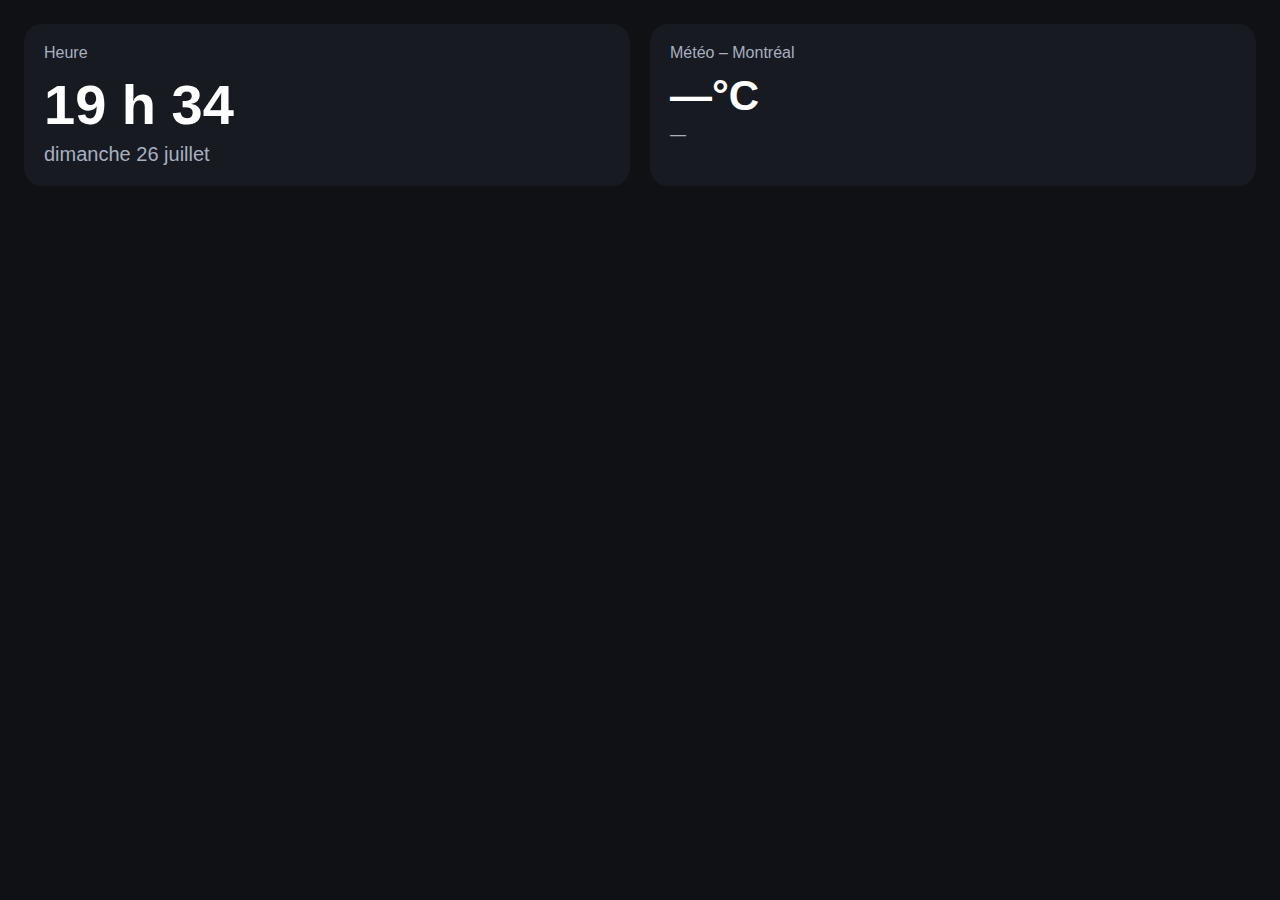
<file: index.html>
<!doctype html>
<html lang="fr">
<head>
  <meta charset="utf-8">
  <meta name="viewport" content="width=device-width, initial-scale=1">
  <title>Dashboard</title>

  <meta http-equiv="refresh" content="3600">

  <style>
    body {
      margin: 0;
      background: #0f1115;
      color: #ffffff;
      font-family: -apple-system, BlinkMacSystemFont, Arial, sans-serif;
    }
    .container {
      padding: 24px;
      display: grid;
      grid-template-columns: 1fr 1fr;
      gap: 20px;
    }
    .card {
      background: #171a21;
      border-radius: 18px;
      padding: 20px;
    }
    .title {
      font-size: 16px;
      color: #a7b0c0;
      margin-bottom: 10px;
    }
    .time {
      font-size: 56px;
      font-weight: bold;
    }
    .date {
      font-size: 20px;
      color: #a7b0c0;
      margin-top: 6px;
    }
    .temp {
      font-size: 42px;
      font-weight: bold;
    }
    .small {
      color: #a7b0c0;
      margin-top: 6px;
    }
  </style>
</head>

<body>
  <div class="container">
    <div class="card">
      <div class="title">Heure</div>
      <div class="time" id="clock">--:--</div>
      <div class="date" id="date">—</div>
    </div>

    <div class="card">
      <div class="title">Météo – Montréal</div>
      <div class="temp" id="temp">—°C</div>
      <div class="small" id="range">—</div>
    </div>
  </div>

<script>
  function updateClock() {
    var now = new Date();
    document.getElementById("clock").textContent =
      now.toLocaleTimeString("fr-CA", { hour: "2-digit", minute: "2-digit" });
    document.getElementById("date").textContent =
      now.toLocaleDateString("fr-CA", { weekday: "long", day: "numeric", month: "long" });
  }
  updateClock();
  setInterval(updateClock, 1000);

  function updateWeather() {
    fetch("https://api.open-meteo.com/v1/forecast?latitude=45.5019&longitude=-73.5674&current=temperature_2m&daily=temperature_2m_min,temperature_2m_max&timezone=America%2FMontreal")
      .then(r => r.json())
      .then(data => {
        document.getElementById("temp").textContent =
          Math.round(data.current.temperature_2m) + "°C";
        document.getElementById("range").textContent =
          "Aujourd’hui: " +
          Math.round(data.daily.temperature_2m_min[0]) + "° / " +
          Math.round(data.daily.temperature_2m_max[0]) + "°";
      });
  }
  updateWeather();
  setInterval(updateWeather, 10 * 60 * 1000);
</script>

</body>
</html>
</file>
